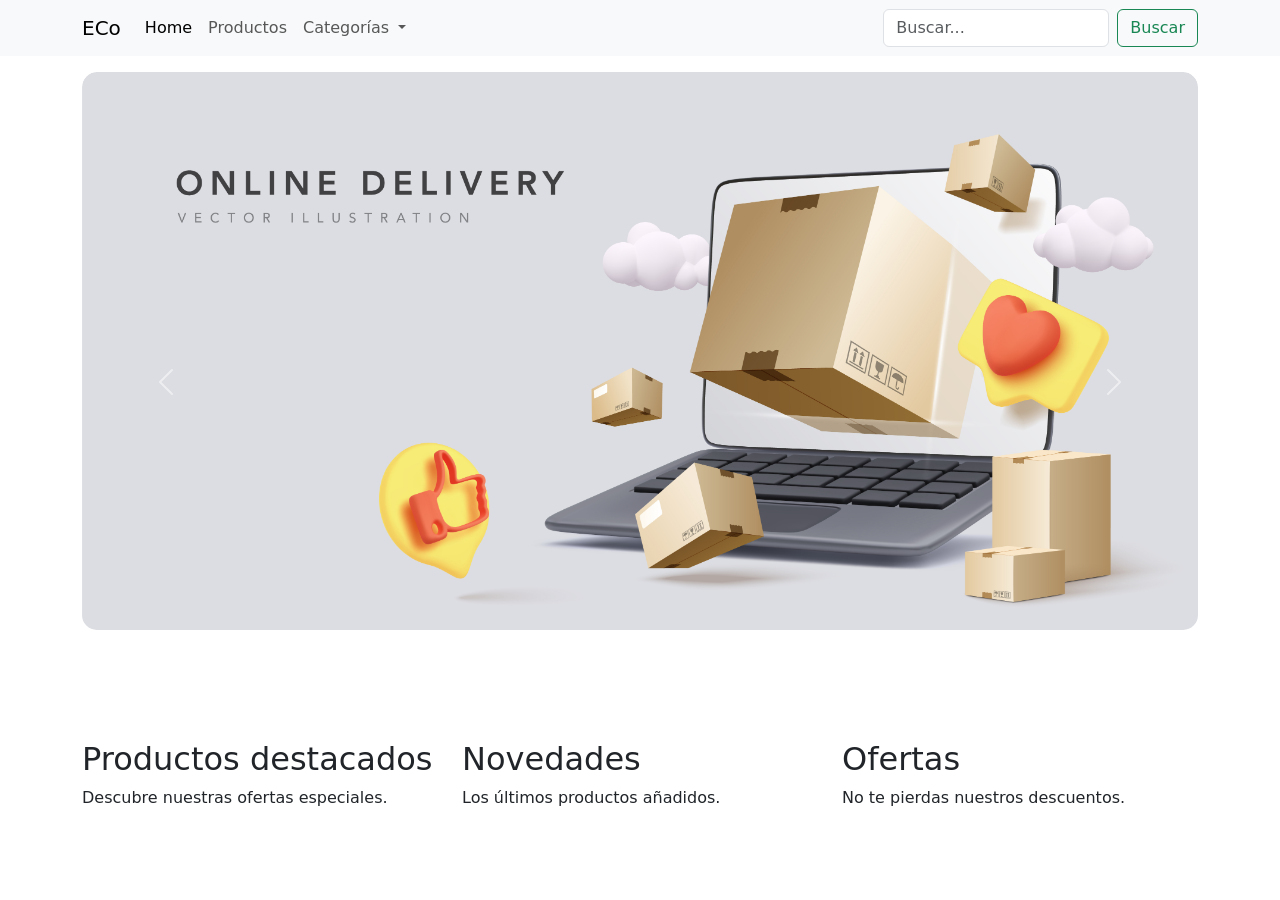
<file: src/main/resources/static/index.html>
<!DOCTYPE html>
<html lang="es">
<head>
    <meta charset="UTF-8">
    <meta name="viewport" content="width=device-width, initial-scale=1.0">
    <link href="https://cdn.jsdelivr.net/npm/bootstrap@5.3.6/dist/css/bootstrap.min.css" rel="stylesheet">
    <link rel="stylesheet" href="style.css">
    <title>ECo - Home</title>
</head>
<body>
    <nav class="navbar navbar-expand-lg bg-body-tertiary">
        <div class="container">
            <a class="navbar-brand" href="/">ECo</a>
            <button class="navbar-toggler" type="button" data-bs-toggle="collapse" data-bs-target="#navbarSupportedContent" aria-controls="navbarSupportedContent" aria-expanded="false" aria-label="Toggle navigation">
                <span class="navbar-toggler-icon"></span>
            </button>
            <div class="collapse navbar-collapse" id="navbarSupportedContent">
                <ul class="navbar-nav me-auto mb-2 mb-lg-0">
                    <li class="nav-item">
                        <a class="nav-link active" aria-current="page" href="index.html">Home</a>
                    </li>
                    <li class="nav-item">
                        <a class="nav-link" href="productos.html">Productos</a>
                    </li>
                    <li class="nav-item dropdown">
                        <a class="nav-link dropdown-toggle" href="#" id="categoriasDropdown" role="button" data-bs-toggle="dropdown" aria-expanded="false">
                            Categorías
                        </a>
                        <ul class="dropdown-menu" aria-labelledby="categoriasDropdown" id="categoriasDropdownMenu">
                            <li><a class="dropdown-item" href="#">Cargando...</a></li>
                        </ul>
                    </li>
                </ul>
                <form class="d-flex" role="search">
                    <input class="form-control me-2" type="search" placeholder="Buscar..." aria-label="Search">
                    <button class="btn btn-outline-success" type="submit">Buscar</button>
                </form>
            </div>
        </div>
    </nav>

    <div class="container mt-3">
        <div id="carouselExample" class="carousel slide" data-bs-ride="carousel">
            <div class="carousel-indicators">
                <button type="button" data-bs-target="#carouselExample" data-bs-slide-to="0" class="active" aria-current="true" aria-label="Slide 1"></button>
                <button type="button" data-bs-target="#carouselExample" data-bs-slide-to="1" aria-label="Slide 2"></button>
                <button type="button" data-bs-target="#carouselExample" data-bs-slide-to="2" aria-label="Slide 3"></button>
            </div>
            <div class="carousel-inner">
                <div class="carousel-item active" data-bs-interval="3000">
                    <img src="img/20622354_laptop_12.jpg" class="d-block w-100" alt="Laptop en oferta">
                </div>
                <div class="carousel-item" data-bs-interval="3000">
                    <img src="img/online-6817350_1920.jpg" class="d-block w-100" alt="Compras en línea">
                </div>
                <div class="carousel-item" data-bs-interval="3000">
                    <img src="img/e-commerce-8676517_1920.jpg" class="d-block w-100" alt="Plataforma de e-commerce">
                </div>
            </div>
            <button class="carousel-control-prev" type="button" data-bs-target="#carouselExample" data-bs-slide="prev">
                <span class="carousel-control-prev-icon" aria-hidden="true"></span>
                <span class="visually-hidden">Previous</span>
            </button>
            <button class="carousel-control-next" type="button" data-bs-target="#carouselExample" data-bs-slide="next">
                <span class="carousel-control-next-icon" aria-hidden="true"></span>
                <span class="visually-hidden">Next</span>
            </button>
        </div>
    </div>

    <div class="container mt-5">
        <div class="row">
            <div class="col-md-4">
                <h2>Productos destacados</h2>
                <p>Descubre nuestras ofertas especiales.</p>
            </div>
            <div class="col-md-4">
                <h2>Novedades</h2>
                <p>Los últimos productos añadidos.</p>
            </div>
            <div class="col-md-4">
                <h2>Ofertas</h2>
                <p>No te pierdas nuestros descuentos.</p>
            </div>
        </div>
    </div>

    <script src="https://cdn.jsdelivr.net/npm/bootstrap@5.3.6/dist/js/bootstrap.bundle.min.js"></script>
    <script>
        const API_BASE_URL = 'http://localhost:8080/api';

        async function fetchCategorias() {
            const categoriasDropdownMenu = document.getElementById('categoriasDropdownMenu');
            categoriasDropdownMenu.innerHTML = '';

            try {
                const response = await fetch(`${API_BASE_URL}/categorias/listar`);
                if (!response.ok) {
                    throw new Error(`Error HTTP! estado: ${response.status}`);
                }
                const categorias = await response.json();

                console.log('Categorías obtenidas para el índice:', categorias);

                if (categorias.length === 0) {
                    categoriasDropdownMenu.innerHTML = '<li><a class="dropdown-item" href="#">No hay categorías</a></li>';
                    return;
                }

                categorias.forEach(categoria => {
                    const dropdownItem = `<li><a class="dropdown-item" href="#" data-categoria-id="${categoria.idCategoria}">${categoria.nombre}</a></li>`;
                    categoriasDropdownMenu.insertAdjacentHTML('beforeend', dropdownItem);
                });
            } catch (error) {
                console.error('Error al obtener categorías para el índice:', error);
                categoriasDropdownMenu.innerHTML = '<li><a class="dropdown-item text-danger" href="#">Error al cargar categorías</a></li>';
            }
        }

        document.addEventListener('DOMContentLoaded', () => {
            fetchCategorias();
        });
    </script>
</body>
</html>
</file>
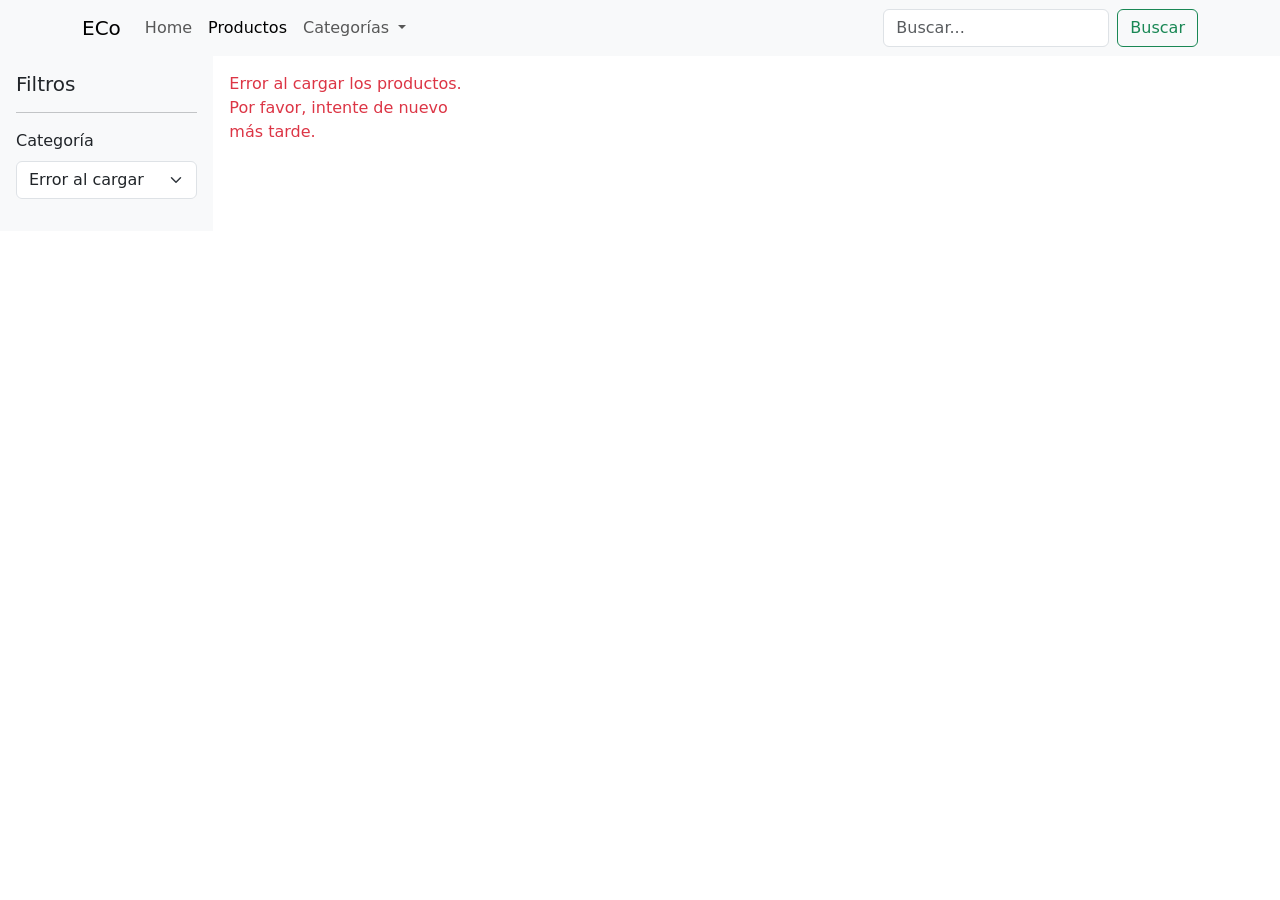
<file: src/main/resources/static/productos.html>
<!DOCTYPE html>
<html lang="es">
<head>
    <meta charset="UTF-8">
    <meta name="viewport" content="width=device-width, initial-scale=1.0">
    <link href="https://cdn.jsdelivr.net/npm/bootstrap@5.3.6/dist/css/bootstrap.min.css" rel="stylesheet">
    <link rel="stylesheet" href="style.css">
    <title>Productos ECo</title>
</head>
<body>
    <!-- Navbar -->
    <nav class="navbar navbar-expand-lg bg-body-tertiary">
        <div class="container">
            <a class="navbar-brand" href="/">ECo</a> 
            <button class="navbar-toggler" type="button" data-bs-toggle="collapse" data-bs-target="#navbarSupportedContent" aria-controls="navbarSupportedContent" aria-expanded="false" aria-label="Toggle navigation">
                <span class="navbar-toggler-icon"></span>
            </button>
            <div class="collapse navbar-collapse" id="navbarSupportedContent">
                <ul class="navbar-nav me-auto mb-2 mb-lg-0">
                    <li class="nav-item">
                        <a class="nav-link" href="index.html">Home</a>
                    </li>
                    <li class="nav-item">
                        <a class="nav-link active" aria-current="page" href="productos.html">Productos</a>
                    </li>
                    <li class="nav-item dropdown">
                        <a class="nav-link dropdown-toggle" href="#" id="categoriasDropdown" role="button" data-bs-toggle="dropdown" aria-expanded="false">
                            Categorías
                        </a>
                        <ul class="dropdown-menu" aria-labelledby="categoriasDropdown" id="categoriasDropdownMenu">
                            <li><a class="dropdown-item" href="#">Cargando...</a></li>
                        </ul>
                    </li>
                </ul>
                <form class="d-flex" role="search">
                    <input class="form-control me-2" type="search" placeholder="Buscar..." aria-label="Search">
                    <button class="btn btn-outline-success" type="submit">Buscar</button>
                </form>
            </div>
        </div>
    </nav>

    <div class="container-fluid">
        <div class="row">
            <div class="col-md-2 p-3 bg-light sidebar">
                <h5>Filtros</h5>
                <hr>
                <div class="mb-3">
                    <label for="categoriaFilter" class="form-label">Categoría</label>
                    <select class="form-select" id="categoriaFilter">
                        <option value="">Todas</option>
                    </select>
                </div>
            </div>

            <div class="col-md-10 p-3">
                <div class="row row-cols-1 row-cols-sm-2 row-cols-md-3 row-cols-lg-4 g-4" id="productosContainer">
                    <p>Cargando productos...</p>
                </div>
            </div>
        </div>
    </div>

    <script src="https://cdn.jsdelivr.net/npm/bootstrap@5.3.6/dist/js/bootstrap.bundle.min.js"></script>
    <script>
        const API_BASE_URL = 'http://localhost:8080/api'; 

        async function fetchProductos() {
            const productosContainer = document.getElementById('productosContainer');
            productosContainer.innerHTML = '<p>Cargando productos...</p>'; 

            try {
                const response = await fetch(`${API_BASE_URL}/productos/listar`);
                if (!response.ok) {
                    throw new Error(`Error HTTP! estado: ${response.status}`);
                }
                const productos = await response.json();

                console.log('Productos obtenidos:', productos); 

                if (productos.length === 0) {
                    productosContainer.innerHTML = '<p>No se encontraron productos.</p>';
                    return;
                }

                productosContainer.innerHTML = ''; 
				
                productos.forEach(producto => {
                    const productCard = `
                        <div class="col">
                            <div class="product-card">
                                <!-- Usamos un placeholder de imagen. Reemplaza con tus URLs de imagen reales si las tienes. -->
                                <img src="https://placehold.co/200x200/cccccc/333333?text=Producto" class="img-fluid product-img" alt="${producto.nombre}">
                                <div>
                                    <h6>${producto.nombre}</h6>
                                    <span class="precio-descuento">S/ ${producto.precio.toFixed(2)}</span>
                                    <p>Stock: ${producto.stock}</p>
                                    <p>${producto.descripcion || ''}</p> <!-- Muestra la descripción, o vacío si no hay -->
                                    <!-- Muestra el nombre de la categoría si está disponible en el objeto producto -->
                                    <p class="etiqueta">${producto.categoria ? producto.categoria.nombre : 'Sin Categoría'}</p>
                                </div>
                            </div>
                        </div>
                    `;
                    productosContainer.insertAdjacentHTML('beforeend', productCard); 
                });
            } catch (error) {
                console.error('Error al obtener productos:', error);
                productosContainer.innerHTML = '<p class="text-danger">Error al cargar los productos. Por favor, intente de nuevo más tarde.</p>';
            }
        }

        async function fetchCategorias() {
            const categoriasDropdownMenu = document.getElementById('categoriasDropdownMenu');
            const categoriaFilterSelect = document.getElementById('categoriaFilter');

            categoriasDropdownMenu.innerHTML = '';
            categoriaFilterSelect.innerHTML = '<option value="">Todas</option>'; 

            try {
                const response = await fetch(`${API_BASE_URL}/categorias/listar`);
                if (!response.ok) {
                    throw new Error(`Error HTTP! estado: ${response.status}`);
                }
                const categorias = await response.json(); 

                console.log('Categorías obtenidas:', categorias);

                if (categorias.length === 0) {
                    categoriasDropdownMenu.innerHTML = '<li><a class="dropdown-item" href="#">No hay categorías</a></li>';
                    return;
                }

                categorias.forEach(categoria => {
                    const dropdownItem = `<li><a class="dropdown-item" href="#" data-categoria-id="${categoria.idCategoria}">${categoria.nombre}</a></li>`;
                    categoriasDropdownMenu.insertAdjacentHTML('beforeend', dropdownItem);

                    const filterOption = `<option value="${categoria.idCategoria}">${categoria.nombre}</option>`;
                    categoriaFilterSelect.insertAdjacentHTML('beforeend', filterOption);
                });
            } catch (error) {
                console.error('Error al obtener categorías:', error);
                categoriasDropdownMenu.innerHTML = '<li><a class="dropdown-item text-danger" href="#">Error al cargar categorías</a></li>';
                categoriaFilterSelect.innerHTML = '<option value="">Error al cargar</option>';
            }
        }

        document.addEventListener('DOMContentLoaded', () => {
            fetchCategorias(); 
            fetchProductos();  
        });
    </script>
</body>
</html>
</file>
<file: src/main/resources/static/style.css>
/*Carrusel*/
.carousel-inner {
            height: 620px; /* Altura fija */
            border-radius: 15px;
        }
.carousel-item img {
            object-fit: cover;
            width: 100%;
            height: 100%;
            border-radius: 15px
        }


/*productos*/


.sidebar {
      min-width: 200px;
    }
    .product-card {
      border: 1px solid #e0e0e0;
      border-radius: 8px;
      padding: 10px;
      transition: box-shadow 0.2s;
      height: 100%;
      display: flex;
      flex-direction: column;
      justify-content: space-between;
    }
    .product-card:hover {
      box-shadow: 0 2px 10px rgba(0,0,0,0.1);
    }
    .badge-descuento {
      background-color: red;
      color: white;
      font-size: 0.75rem;
    }
    .etiqueta {
      font-size: 0.75rem;
      background-color: #e0e0f8;
      border-radius: 5px;
      padding: 2px 6px;
      display: inline-block;
      margin-top: 5px;
      margin-right: 4px;
    }
    .precio-original {
      text-decoration: line-through;
      color: #888;
      font-size: 0.9rem;
    }
    .precio-descuento {
      color: #e60000;
      font-weight: bold;
    }
    .product-img {
      height: 180px;
      object-fit: contain;
      margin-bottom: 10px;
    }
</file>
